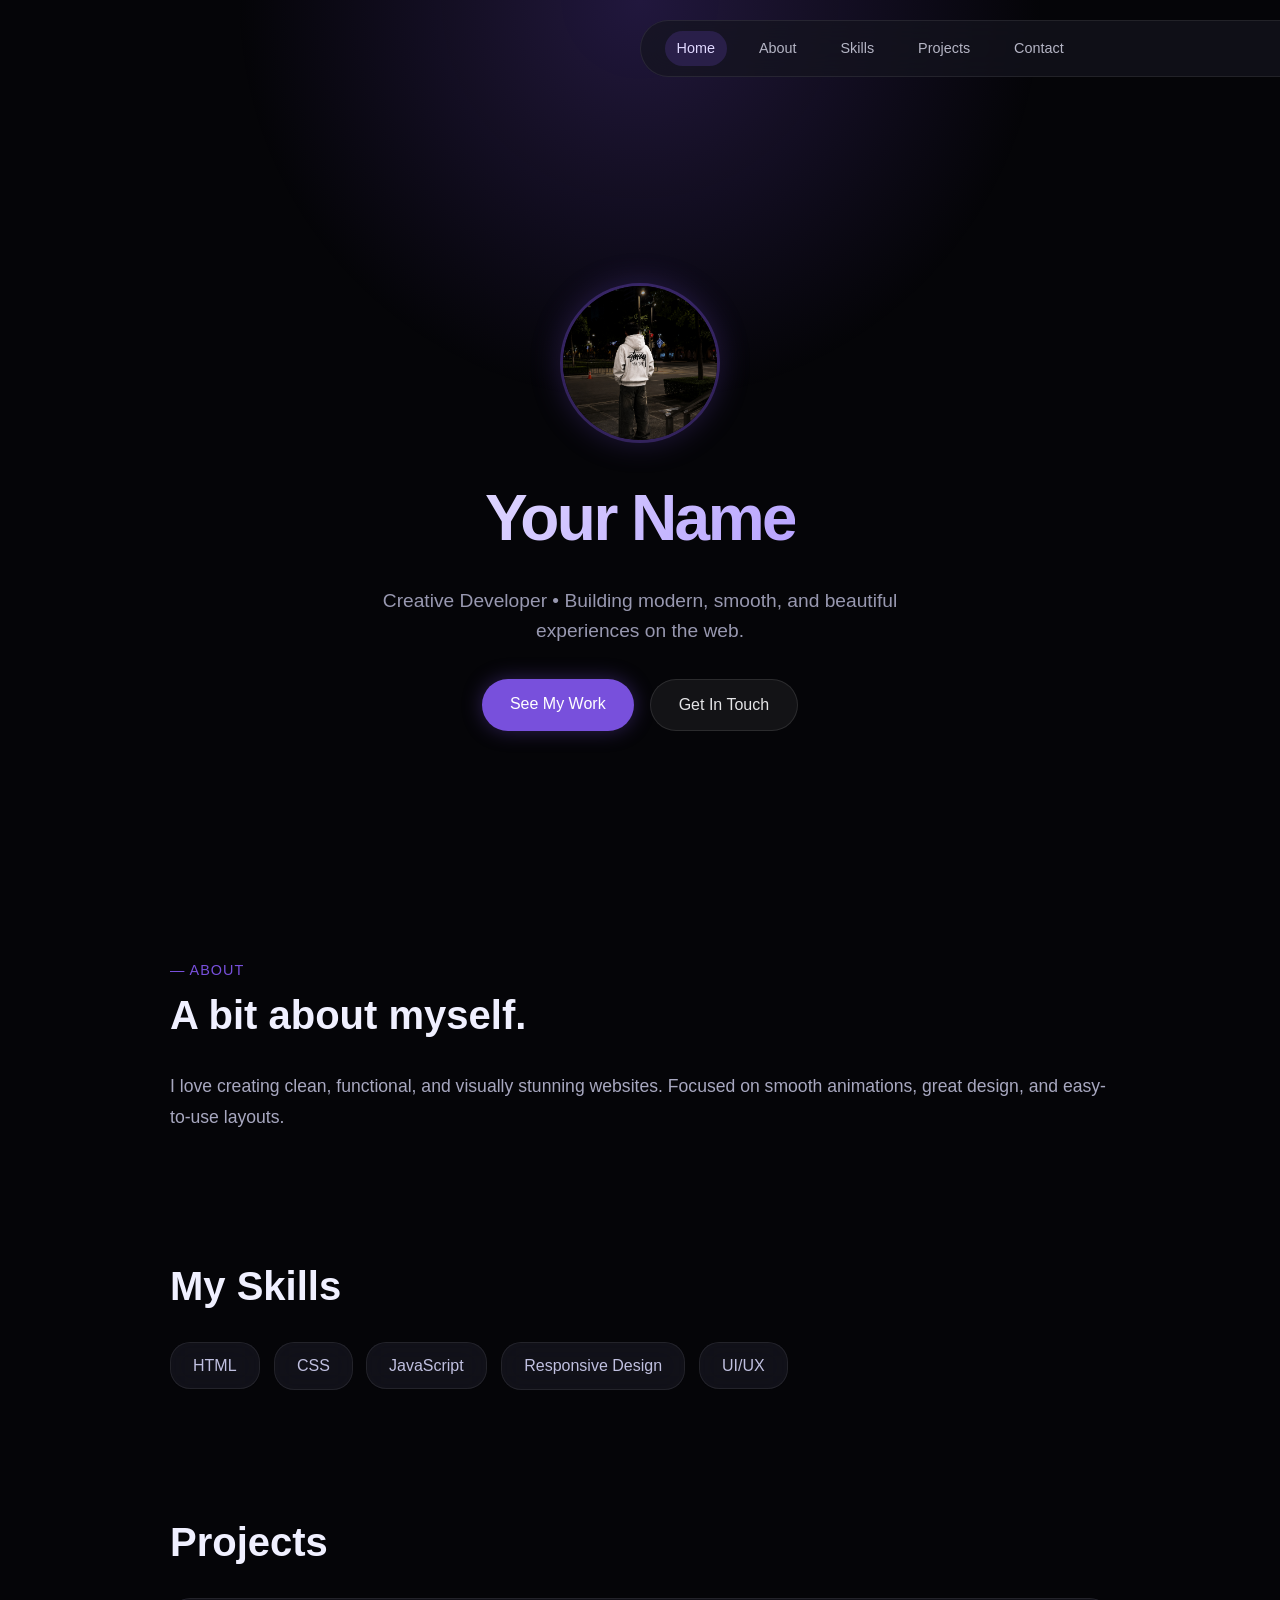
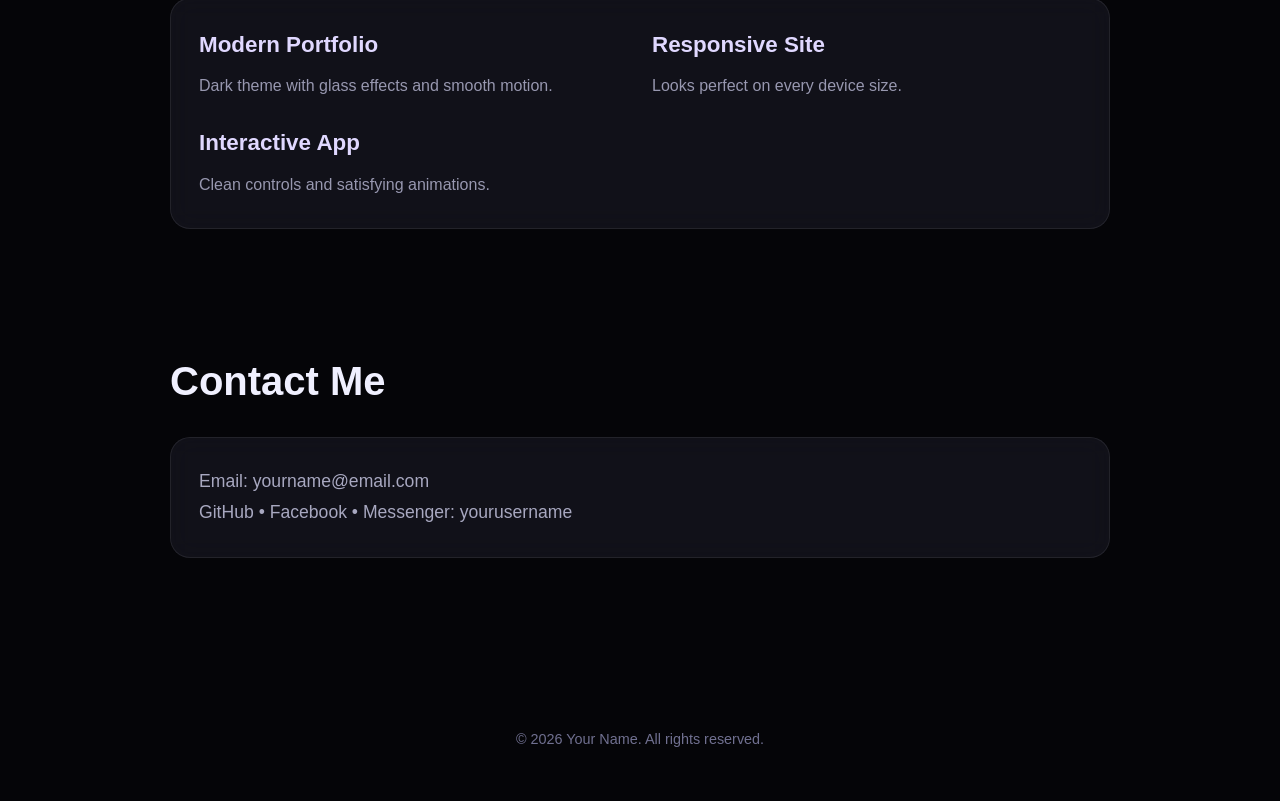
<file: HTML.html>
<!DOCTYPE html>
<html lang="en">
<head>
    <meta charset="UTF-8">
    <meta name="viewport" content="width=device-width, initial-scale=1.0">
    <title>My Portfolio</title>
    <style>
        * {
            margin: 0;
            padding: 0;
            box-sizing: border-box;
            font-family: -apple-system, BlinkMacSystemFont, "Segoe UI", Roboto, sans-serif;
        }
        html {
            scroll-behavior: smooth;
        }
        body {
            background: #050508;
            color: #e5e5e7;
            line-height: 1.6;
            overflow-x: hidden;
        }

        /* Background glow */
        body::before {
            content: "";
            position: fixed;
            top: 0;
            left: 50%;
            transform: translateX(-50%);
            width: 900px;
            height: 500px;
            background: radial-gradient(circle at top, rgba(120,80,220,0.25), transparent 60%);
            pointer-events: none;
            z-index: 0;
        }

        /* Scroll animation */
        .reveal {
            opacity: 0;
            transform: translateY(40px);
            transition: all 0.9s cubic-bezier(0.22, 1, 0.36, 1);
            position: relative;
            z-index: 1;
        }
        .reveal.active {
            opacity: 1;
            transform: translateY(0);
        }

        /* Glass Nav */
        nav {
            position: fixed;
            top: 20px;
            left: 50%;
            transform: translateX(-50%);
            background: rgba(20,20,30,0.7);
            backdrop-filter: blur(14px);
            -webkit-backdrop-filter: blur(14px);
            border-radius: 50px;
            padding: 10px 24px;
            border: 1px solid rgba(255,255,255,0.08);
            z-index: 999;
            display: flex;
            gap: 20px;
        }
        nav a {
            color: #b5b5c5;
            text-decoration: none;
            font-size: 0.9rem;
            padding: 6px 12px;
            border-radius: 20px;
            transition: all 0.3s;
        }
        nav a:hover, nav a.active {
            background: rgba(120,80,220,0.2);
            color: #e0d8ff;
        }

        /* Profile Picture (CENTERED) */
        .profile-pic {
            width: 160px;
            height: 160px;
            border-radius: 50%;
            border: 3px solid rgba(120,80,220,0.4);
            box-shadow: 0 0 30px rgba(120,80,220,0.25);
            object-fit: cover;
            margin: 0 auto 24px;
            display: block;
            transition: transform 0.4s ease;
        }
        .profile-pic:hover {
            transform: scale(1.05);
        }

        /* Hero Section (FULL CENTER) */
        header {
            min-height: 100vh;
            display: flex;
            flex-direction: column;
            align-items: center;
            justify-content: center;
            text-align: center;
            padding: 40px 20px;
            position: relative;
            z-index: 1;
            width: 100%;
        }
        header h1 {
            font-size: clamp(2.5rem, 7vw, 4rem);
            font-weight: 700;
            letter-spacing: -0.04em;
            margin-bottom: 16px;
            background: linear-gradient(135deg, #e0d8ff, #b5a0ff);
            -webkit-background-clip: text;
            -webkit-text-fill-color: transparent;
        }
        header p {
            font-size: clamp(1rem, 3vw, 1.2rem);
            color: #9898b0;
            max-width: 550px;
            margin-bottom: 32px;
        }
        .btn-group {
            display: flex;
            gap: 16px;
            flex-wrap: wrap;
            justify-content: center;
        }
        .btn {
            padding: 12px 28px;
            border-radius: 50px;
            text-decoration: none;
            font-weight: 500;
            transition: all 0.3s;
        }
        .btn.primary {
            background: #7850dc;
            color: white;
            box-shadow: 0 0 20px rgba(120,80,220,0.35);
        }
        .btn.primary:hover {
            background: #8c64f0;
            transform: translateY(-2px);
        }
        .btn.secondary {
            background: rgba(255,255,255,0.06);
            color: #e5e5e7;
            border: 1px solid rgba(255,255,255,0.1);
        }
        .btn.secondary:hover {
            background: rgba(255,255,255,0.1);
        }

        section {
            max-width: 1000px;
            margin: 0 auto 120px;
            padding: 0 30px;
            position: relative;
            z-index: 1;
        }
        section h2 {
            font-size: clamp(1.8rem, 5vw, 2.5rem);
            font-weight: 600;
            margin-bottom: 24px;
            color: #f0f0ff;
        }
        section p {
            font-size: 1.1rem;
            color: #a8a8c0;
            line-height: 1.8;
        }

        /* Glass Cards */
        .glass {
            background: rgba(25,25,38,0.6);
            backdrop-filter: blur(12px);
            -webkit-backdrop-filter: blur(12px);
            border-radius: 20px;
            border: 1px solid rgba(255,255,255,0.08);
            padding: 28px;
            transition: all 0.4s ease;
        }
        .glass:hover {
            transform: translateY(-6px);
            border-color: rgba(120,80,220,0.3);
            box-shadow: 0 10px 30px rgba(120,80,220,8.15);
        }

        .skills-list {
            display: flex;
            flex-wrap: wrap;
            gap: 14px;
            margin-top: 20px;
        }
        .skill-tag {
            padding: 10px 22px;
            color: #c0c0e0;
            font-size: 1rem;
        }
        .projects-grid {
            display: grid;
            grid-template-columns: repeat(auto-fit, minmax(300px, 1fr));
            gap: 24px;
            margin-top: 20px;
        }
        .project-card h3 {
            font-size: 1.4rem;
            margin-bottom: 10px;
            color: #e0d8ff;
        }
        .project-card p {
            font-size: 1rem;
            color: #9898b0;
        }

        footer {
            text-align: center;
            padding: 50px 20px;
            color: #707090;
            font-size: 0.9rem;
            position: relative;
            z-index: 1;
        }
    </style>
</head>
<body>

<nav class="reveal">
    <a href="#" class="active">Home</a>
    <a href="#about">About</a>
    <a href="#skills">Skills</a>
    <a href="#projects">Projects</a>
    <a href="#contact">Contact</a>
</nav>

<header class="reveal">
    <img src="profile.jpg" alt="My Photo" class="profile-pic">
    <h1>Your Name</h1>
    <p>Creative Developer • Building modern, smooth, and beautiful experiences on the web.</p>
    <div class="btn-group">
        <a href="#projects" class="btn primary">See My Work</a>
        <a href="#contact" class="btn secondary">Get In Touch</a>
    </div>
</header>

<section id="about" class="reveal">
    <span style="font-size:0.9rem;color:#7850dc;text-transform:uppercase;letter-spacing:1px;">— About</span>
    <h2>A bit about myself.</h2>
    <p>I love creating clean, functional, and visually stunning websites. Focused on smooth animations, great design, and easy-to-use layouts.</p>
</section>

<section id="skills" class="reveal">
    <h2>My Skills</h2>
    <div class="skills-list">
        <span class="skill-tag glass">HTML</span>
        <span class="skill-tag glass">CSS</span>
        <span class="skill-tag glass">JavaScript</span>
        <span class="skill-tag glass">Responsive Design</span>
        <span class="skill-tag glass">UI/UX</span>
    </div>
</section>

<section id="projects" class="reveal">
    <h2>Projects</h2>
    <div class="glass projects-grid">
        <div class="project-card">
            <h3>Modern Portfolio</h3>
            <p>Dark theme with glass effects and smooth motion.</p>
        </div>
        <div class="project-card">
            <h3>Responsive Site</h3>
            <p>Looks perfect on every device size.</p>
        </div>
        <div class="project-card">
            <h3>Interactive App</h3>
            <p>Clean controls and satisfying animations.</p>
        </div>
    </div>
</section>

<section id="contact" class="reveal">
    <h2>Contact Me</h2>
    <div class="glass">
        <p>Email: yourname@email.com</p>
        <p>GitHub • Facebook • Messenger: yourusername</p>
    </div>
</section>

<footer class="reveal">
    <p>© 2026 Your Name. All rights reserved.</p>
</footer>

<script>
const reveals = document.querySelectorAll('.reveal');
const check = () => {
    reveals.forEach(el => {
        if (el.getBoundingClientRect().top < window.innerHeight - 80) {
            el.classList.add('active');
        }
    });
};
window.addEventListener('scroll', check);
window.addEventListener('load', check);
</script>

</body>
</html>
</file>
